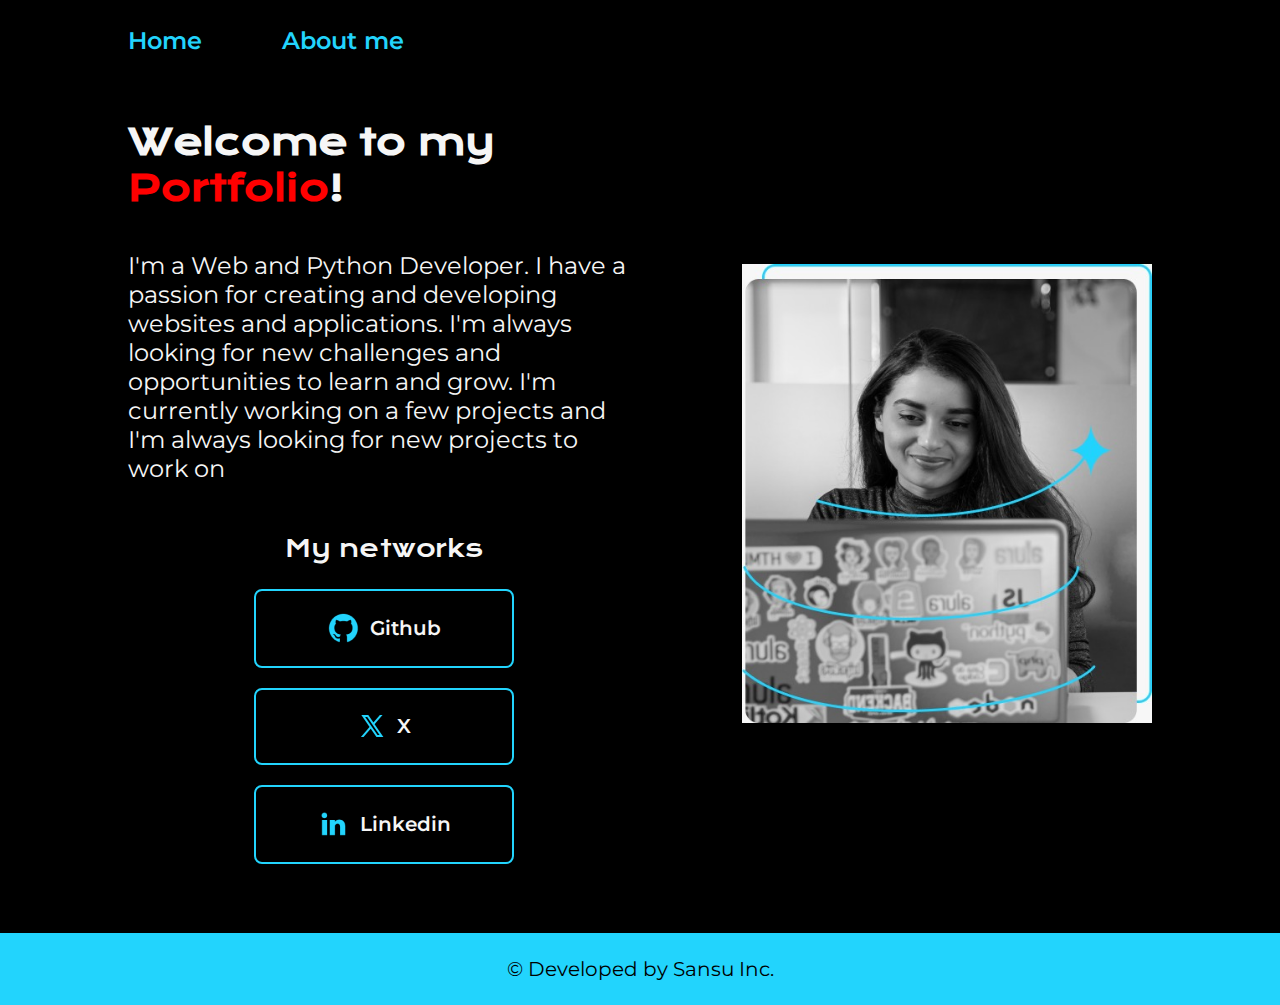
<file: index.html>
<!DOCTYPE html>
<html lang="en">
<head>
    <meta charset="UTF-8"> 
    <meta name="viewport" content="width=device-width, initial-scale=1.0">
    <title>Santez's Portfolio</title>
    <link rel="stylesheet" href="./styles/style.css">
    <link rel="preconnect" href="https://fonts.googleapis.com">
    <link rel="preconnect" href="https://fonts.gstatic.com" crossorigin>
    <link href="https://fonts.googleapis.com/css2?family=Krona+One&family=Montserrat:ital,wght@0,100..900;1,100..900&display=swap" rel="stylesheet">
</head>
<body>
    <header class="header">
        <nav class="header__menu">
            <a href="index.html" class="header__menu__link">Home</a>
            <a href="about.html" class="header__menu__link">About me</a>
        </nav>
    </header>
    <main class="presentation">
        <section class="presentation__content">
            <h1 class="presentation__content__title">Welcome to my <strong class="titulo_detalle">Portfolio</strong>!</h1>
            <p class="presentation__content__text">
                I'm a Web and Python Developer. I have a passion for creating and developing websites and applications. I'm always looking for new challenges and opportunities to learn and grow. I'm currently working on a few projects and I'm always looking for new projects to work on
            </p>
            <div class="presentation__content__socialmedia">
                <h2 class="presentation_links_subtitle">My networks</h2>
                <a href="#" class="link link_1"><img src="./img/github.png" alt="Github"> Github</a>
                <a href="#" class="link link_2"><img src="./img/twitter-novo.png" alt="X"> X</a>
                <a href="#" class="link link_3"><img src="./img/linkedin.png" alt="Linkedin"> Linkedin</a>
            </div>
        </section>
        <img src="./img/principal_img.jpeg" alt="Imagen de bienvenida" class="presentation__image">
    </main>
    <footer>
        <p>&copy; Developed by Sansu Inc.</p>
    </footer>
    
</body>
</html>
</file>
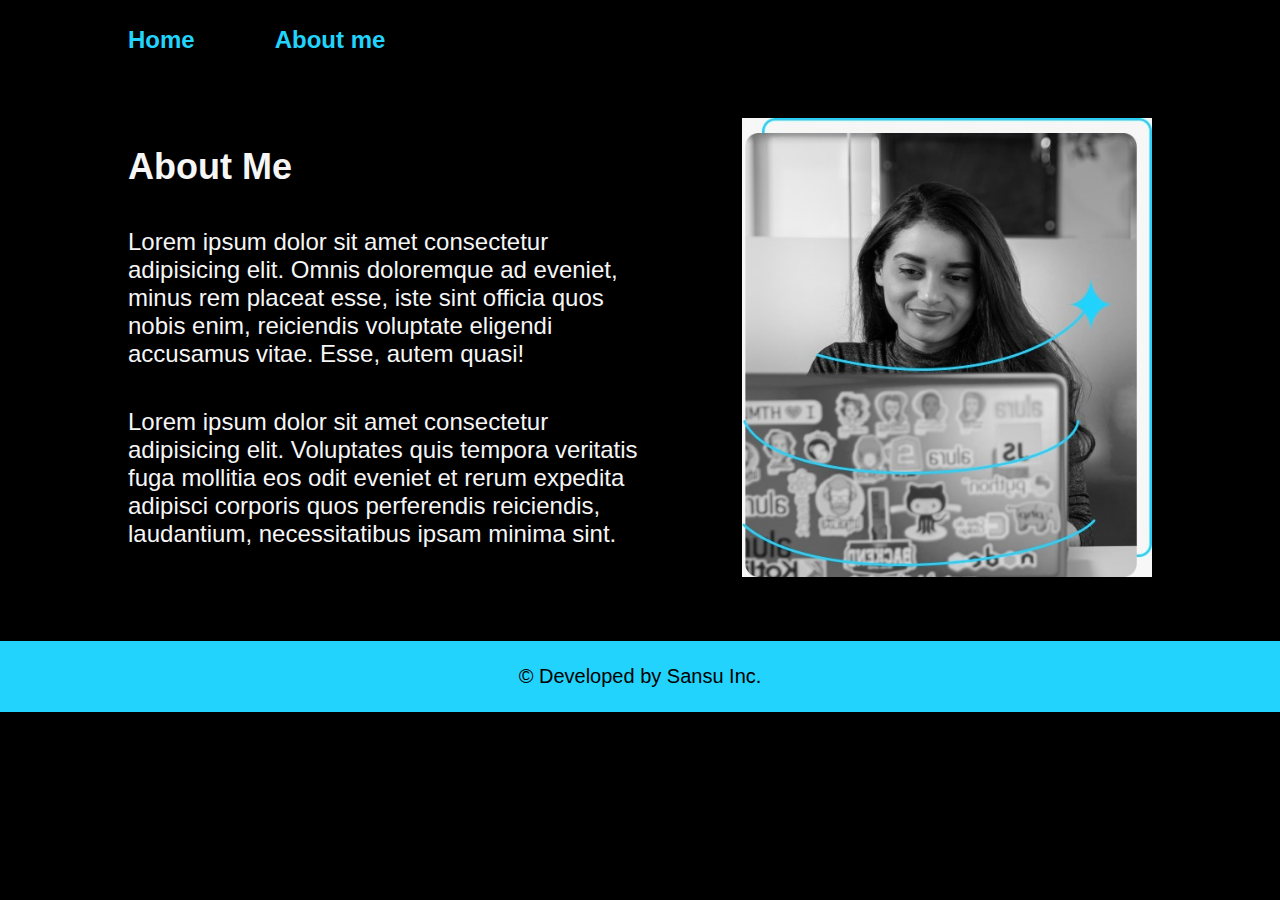
<file: about.html>
<!DOCTYPE html>
<html lang="en">
<head>
    <meta charset="UTF-8">
    <meta name="viewport" content="width=device-width, initial-scale=1.0">
    <title>About Me | Portfolio</title>
    <link rel="stylesheet" href="./styles/style.css">
</head>
<body>
    <header class="header">
        <nav class="header__menu">
            <a href="index.html" class="header__menu__link">Home</a>
            <a href="about.html" class="header__menu__link">About me</a>
        </nav>
    </header>
    <main class="presentation">
        <section class="presentation__content">
            <h1 class="presentation__content__title">About Me</h1>
            <p class="presentation__content__text">Lorem ipsum dolor sit amet consectetur adipisicing elit. Omnis doloremque ad eveniet, minus rem placeat esse, iste sint officia quos nobis enim, reiciendis voluptate eligendi accusamus vitae. Esse, autem quasi!</p>
            <p class="presentation__content__text">Lorem ipsum dolor sit amet consectetur adipisicing elit. Voluptates quis tempora veritatis fuga mollitia eos odit eveniet et rerum expedita adipisci corporis quos perferendis reiciendis, laudantium, necessitatibus ipsam minima sint.</p>
        </section>
        <img src="./img/principal_img.jpeg" alt="Imagen de bienvenida" class="presentation__image">
    </main>
    <footer>
        <p>&copy; Developed by Sansu Inc.</p>
    </footer>
</body>
</html>
</file>
<file: styles/style.css>
:root{
    --main-color: #22D4FD;
    --secondary-color: #F6F6F6;
    --black: #000;
    --grey: #272727;

    --font-family: 'Montserrat', sans-serif;
    --font-family-title: 'Krona One', sans-serif;
}



*{
    padding: 0;
    margin: 0;
}

body{
    background-color: var(--black);
    color: var(--secondary-color);
    height: 100vh; /*100% de la altura de la ventana*/
    box-sizing: border-box; /*para que el padding no afecte el tamaño del body*/
}

.header{
    padding: 2% 0% 0% 10%;
}

.header__menu{
    display: flex;
    gap: 80px;
}

.header__menu__link{
    font-family: var(--font-family);
    font-size: 1.5rem;
    font-weight: 600;
    color: var(--main-color);
    text-decoration: none;
}

h1{
    color: var(--secondary-color);
}

.titulo_detalle {
    color: red;
}

a{
    color: var(--secondary-color);
    text-decoration: none;
    font-size: 20px;
    font-family: var(--font-family);
    font-weight: 600;
}

.link{
    width: 50%;
    text-align: center;
    padding: 21.5px 0;
    border-radius: 8px;
    margin: 5px;
    border: 2px solid var(--main-color);
    display: flex;
    justify-content: center;
    gap: 10px;
    justify-content: center;
    align-items: center;
}

.link:hover{ /*cuando el mouse pase por encima*/
    background-color: var(--grey);
    transition: 0.5s;
}

.presentation{
    display: flex;
    align-items: center;
    padding: 5% 10%;
    justify-content: space-between;
}

.presentation__content{
    display: flex;
    width: 50%;
    flex-direction: column;
    gap: 40px;
}

.presentation__content__title{
    font-size: 2.25rem;
    font-family: var(--font-family-title);
}

.presentation__content__text{
    font-size: 1.5rem;
    font-family: var(--font-family);
}

.presentation__content__socialmedia{
    display: flex;
    justify-content: space-between;
    flex-direction: column;
    align-items: center;
    gap: 10px;
}

.presentation_links_subtitle{
    font-family: var(--font-family-title);
    font-size: 1.5rem;
    font-weight: 400;
    padding: 10px 0;
}

.presentation__image{
    width: 40%;
}

footer{
    background-color: var(--main-color);
    padding: 1.5rem;
    color: var(--black);
    text-align: center;
    font-family: var(--font-family);
    font-size: 20px;
    font-weight: 400;
}

@media (max-width: 1200px){ /*cuando la pantalla sea menor a 1200px*/
    .header{
        padding: 10% 10% 0 10%;
    }

    .header__menu{
        gap: 40px;
        justify-content: center;
    }

    .presentation{
        flex-direction: column-reverse;    
        padding: 5%;
    }

    .presentation__content{
        width: 100%;
    }

    .presentation__image{
        padding: 5% 0;
    }
}
</file>
